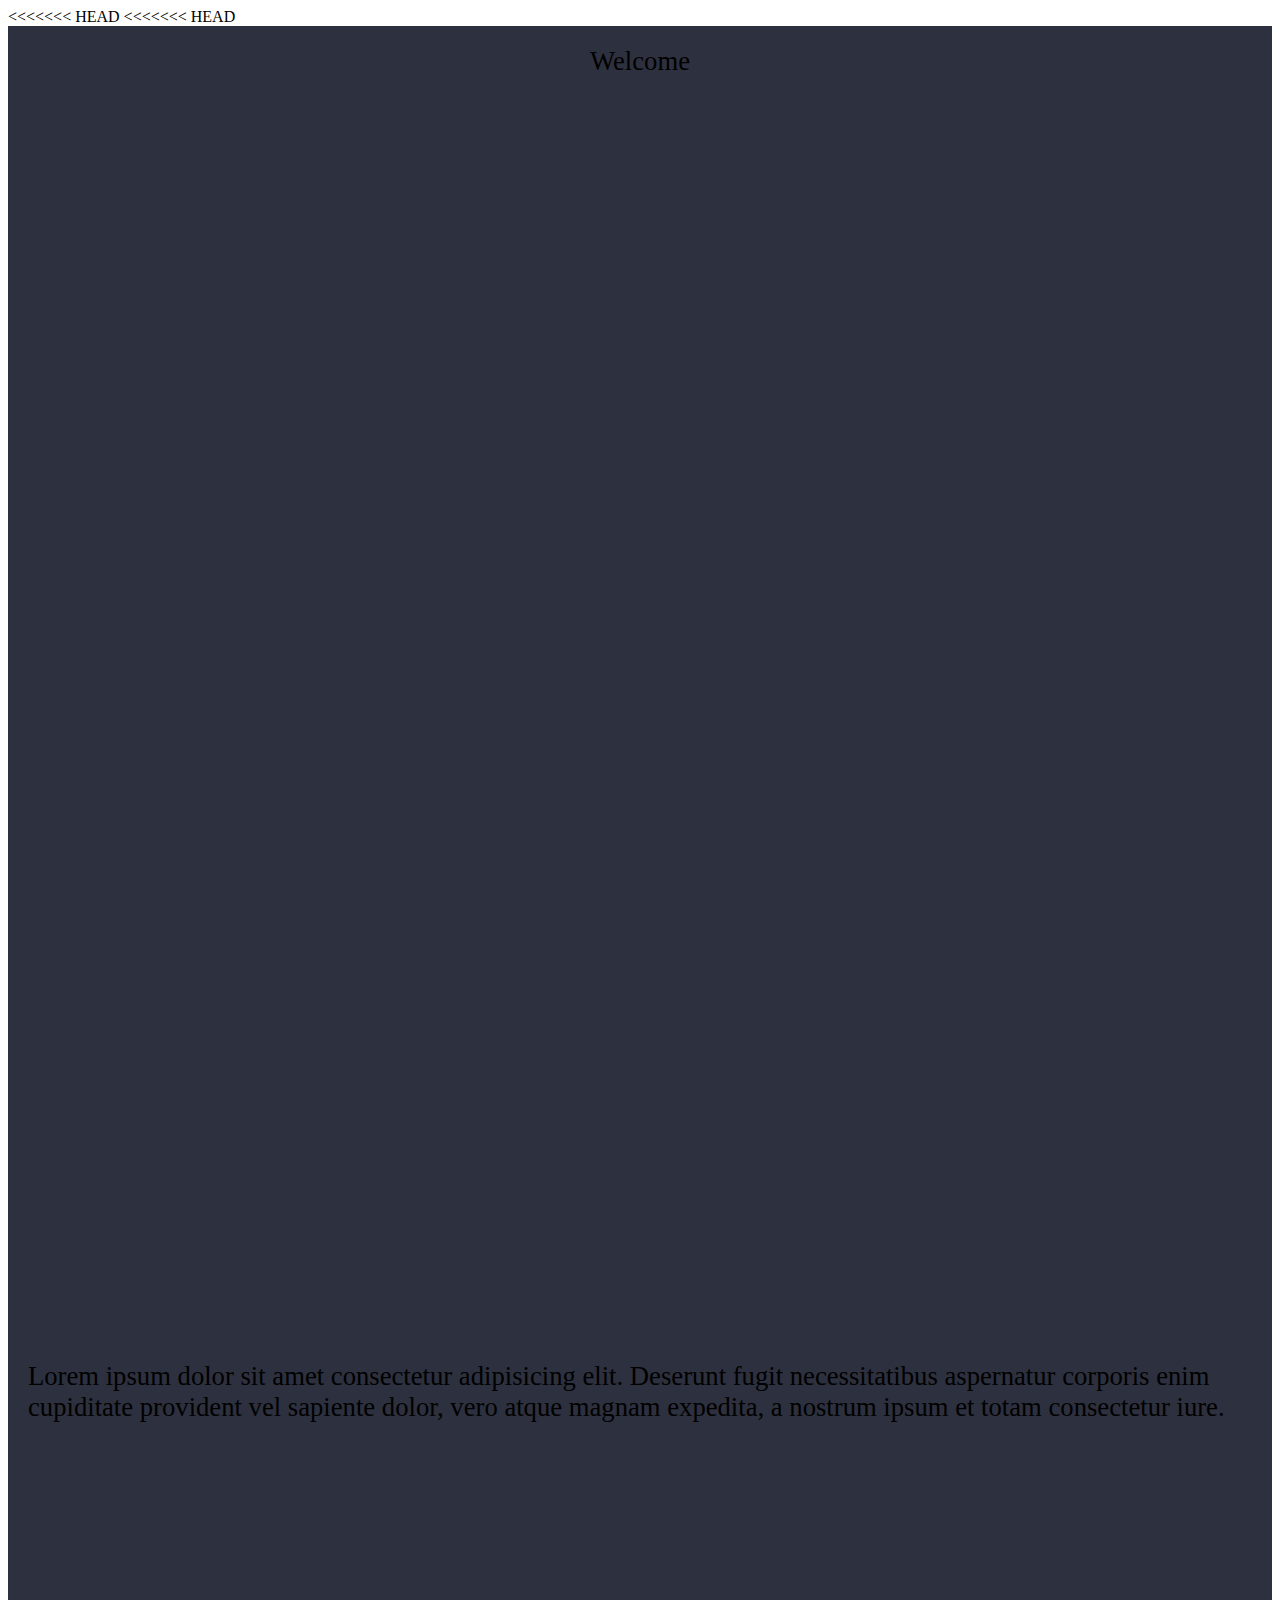
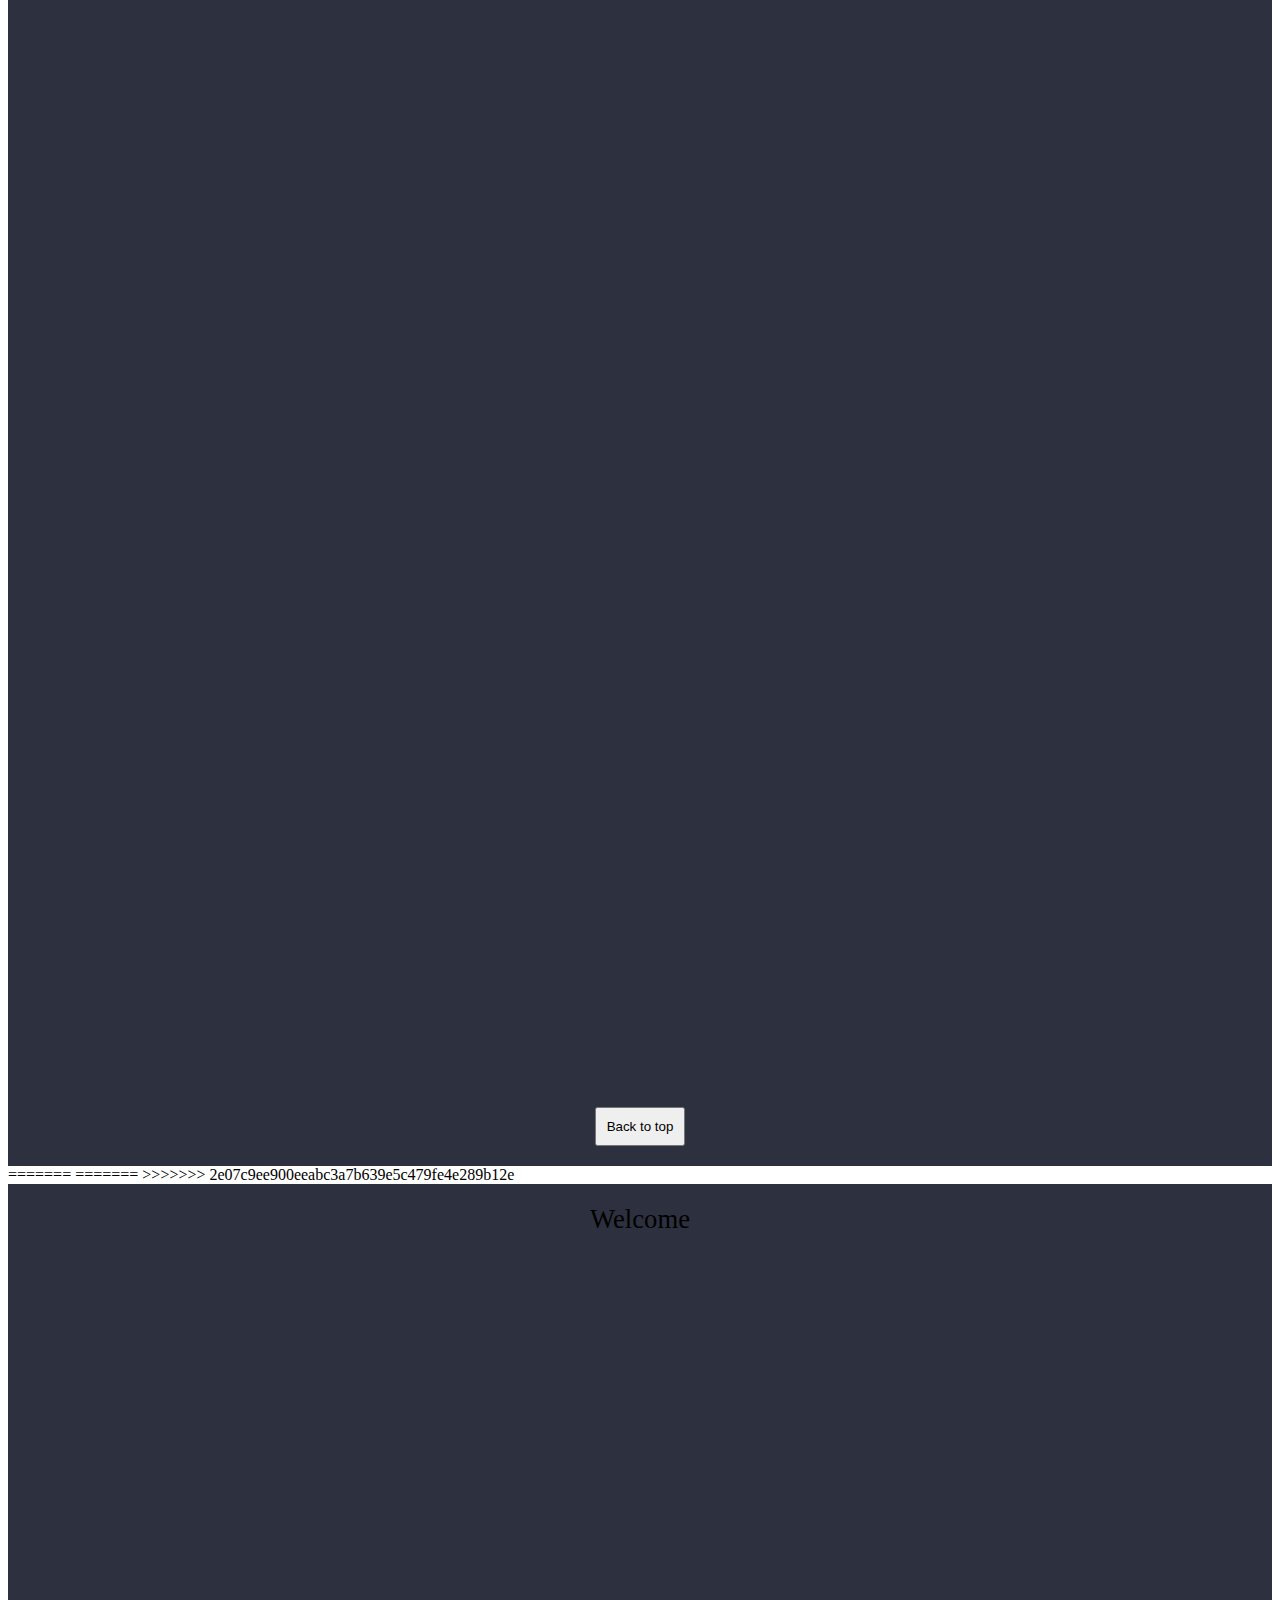
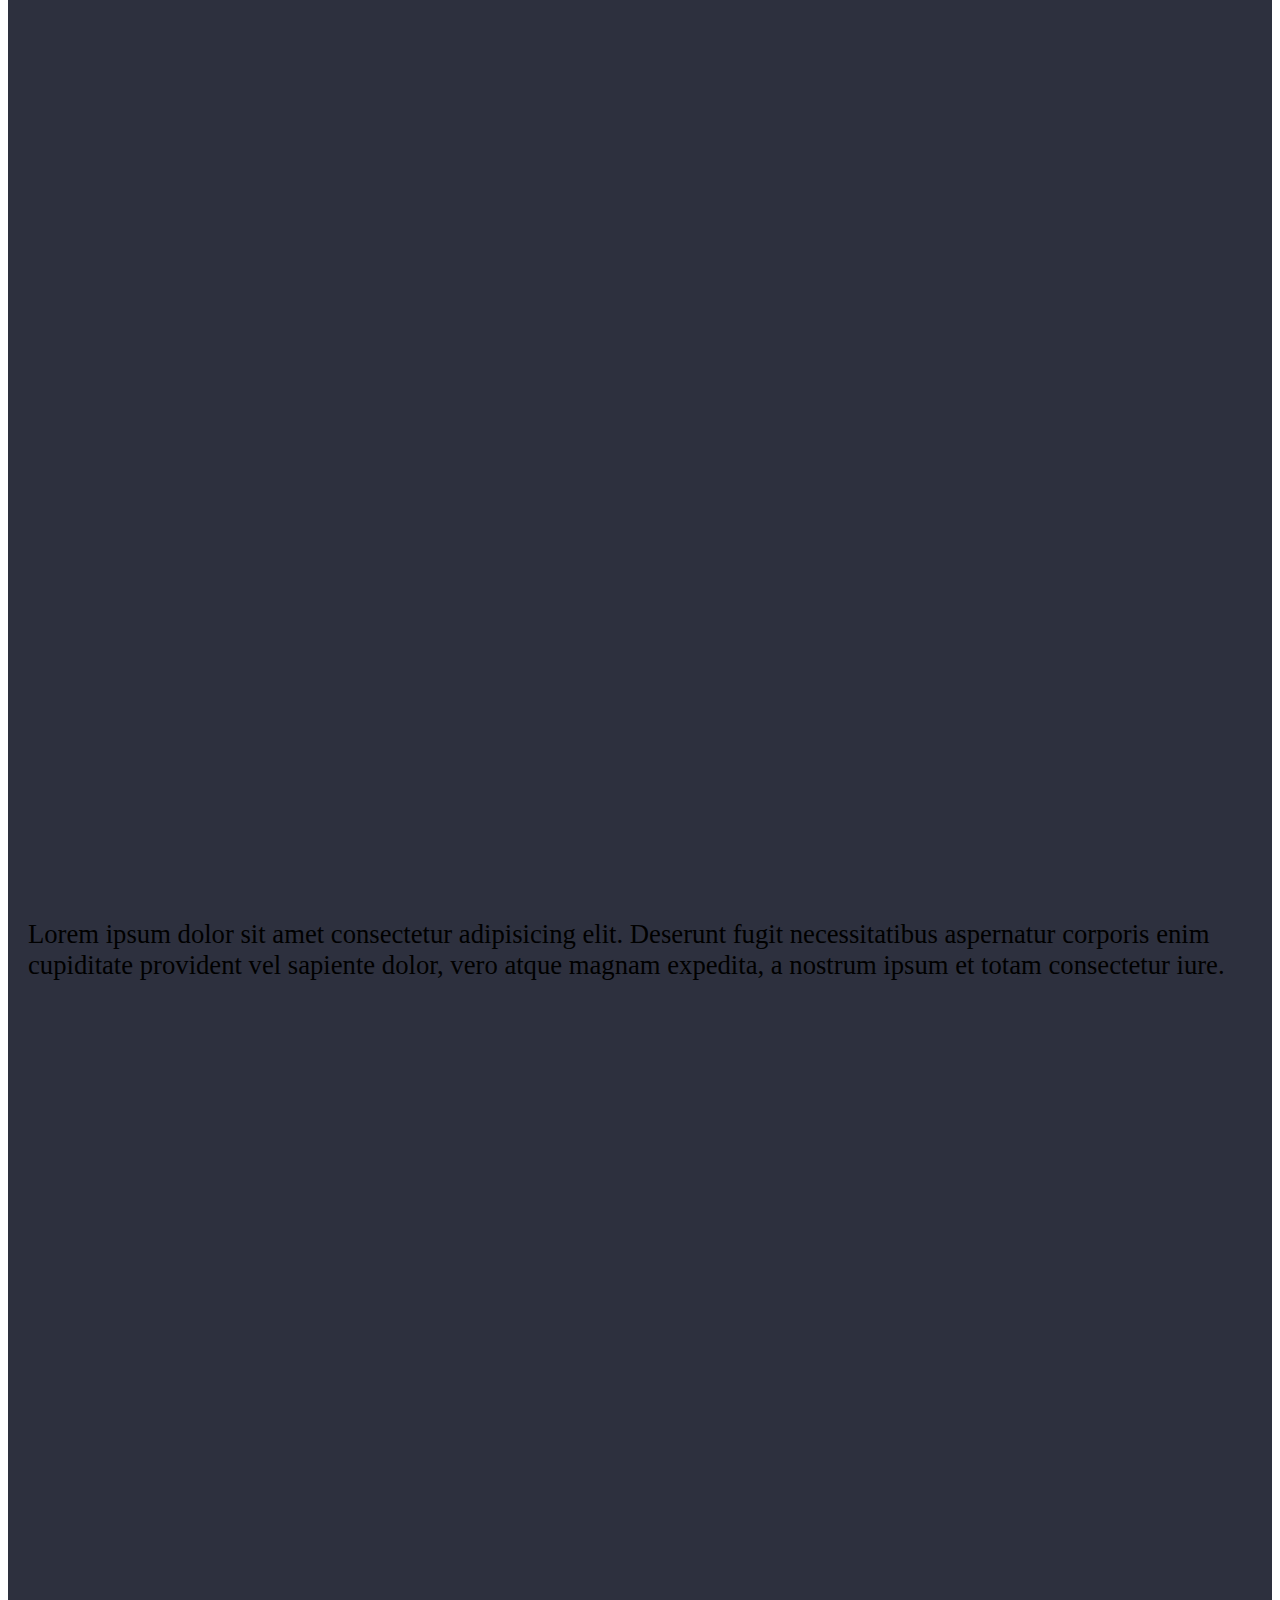
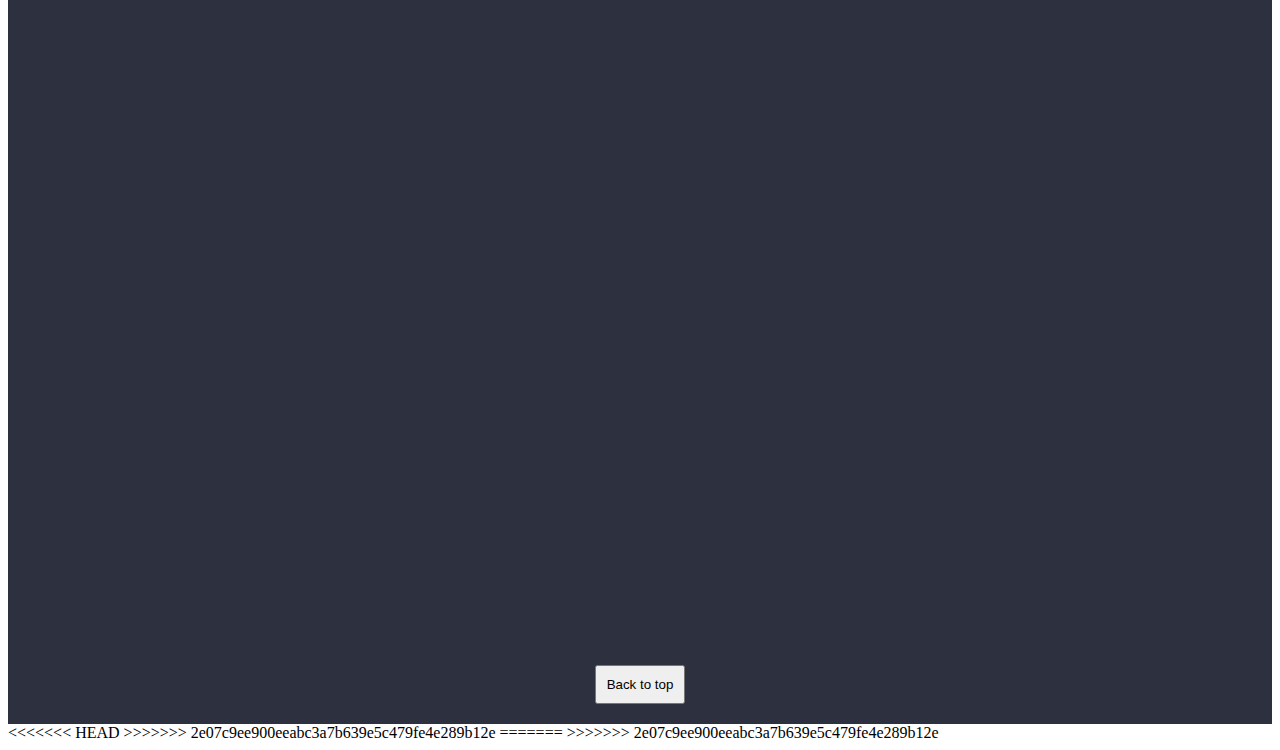
<file: demo/index.html>
<<<<<<< HEAD
<<<<<<< HEAD
<!DOCTYPE html>
<html lang="en">
<head>
  <meta charset="UTF-8">
  <meta http-equiv="X-UA-Compatible" content="IE=edge">
  <meta name="viewport" content="width=device-width, initial-scale=1.0">
  <title>Example</title>
  <link rel="stylesheet" href="./style.css">
</head>
<body >
  <div class="mainContainer">
    <div class="title">Welcome</div>
    <div class="title">Lorem ipsum dolor sit amet consectetur adipisicing elit. Deserunt fugit necessitatibus aspernatur corporis enim cupiditate provident vel sapiente dolor, vero atque magnam expedita, a nostrum ipsum et totam consectetur iure.</div>
    <button id="button">Back to top</button>
  </div>
  <script type="text/javascript" src="script.js"></script>
</body>
=======
=======
>>>>>>> 2e07c9ee900eeabc3a7b639e5c479fe4e289b12e
<!DOCTYPE html>
<html lang="en">
<head>
  <meta charset="UTF-8">
  <meta http-equiv="X-UA-Compatible" content="IE=edge">
  <meta name="viewport" content="width=device-width, initial-scale=1.0">
  <title>Example</title>
  <link rel="stylesheet" href="./style.css">
</head>
<body >
  <div class="mainContainer">
    <div class="title">Welcome</div>
    <div class="title">Lorem ipsum dolor sit amet consectetur adipisicing elit. Deserunt fugit necessitatibus aspernatur corporis enim cupiditate provident vel sapiente dolor, vero atque magnam expedita, a nostrum ipsum et totam consectetur iure.</div>
    <button id="button">Back to top</button>
  </div>
  <script type="text/javascript" src="script.js"></script>
</body>
<<<<<<< HEAD
>>>>>>> 2e07c9ee900eeabc3a7b639e5c479fe4e289b12e
=======
>>>>>>> 2e07c9ee900eeabc3a7b639e5c479fe4e289b12e
</html>
</file>
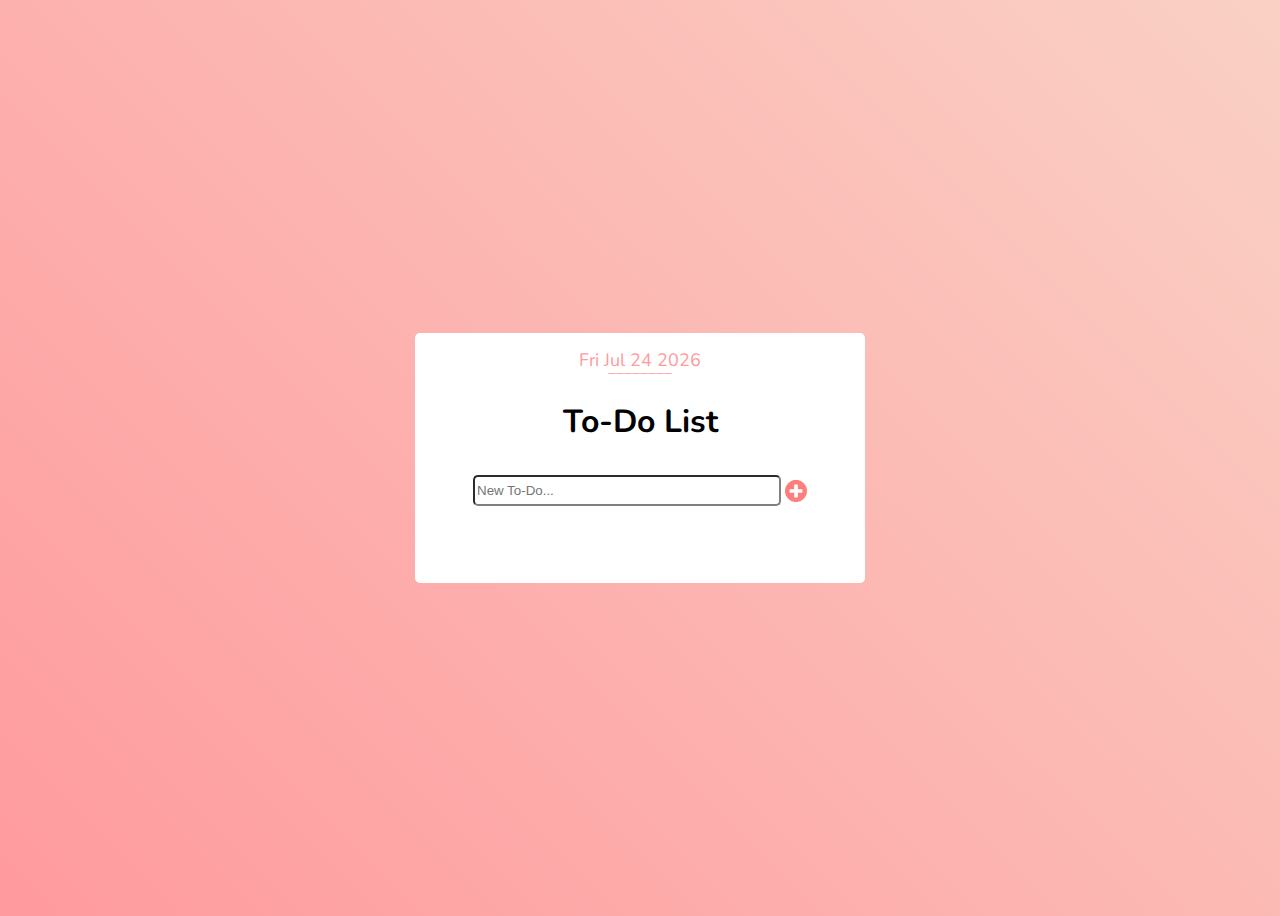
<file: todo-list/index.html>
<!DOCTYPE html>
<html lang="en">
<head>
  <meta charset="UTF-8">
  <meta http-equiv="X-UA-Compatible" content="IE=edge">
  <meta name="viewport" content="width=device-width, initial-scale=1.0">
  <title>To-Do List</title>
  <link rel="stylesheet" href="styles.css">
</head>
<body>
  <div id="Container">
    <div id="Underline">
      ________
    </div>
    <h1 id="Title">To-Do List</h1>
    <div id="outerContainer">
    </div>
    <div id="input">
      <div>
        <input type="text" id="task" name="task" placeholder="New To-Do...">
      </div>
      <div>
        <img src="plus.svg" id="plus">
      </div>
    </div>

  </div>
  <script type="text/javascript" src="script.js"></script>
</body>
<!DOCTYPE html>
<html lang="en">
<head>
  <meta charset="UTF-8">
  <meta http-equiv="X-UA-Compatible" content="IE=edge">
  <meta name="viewport" content="width=device-width, initial-scale=1.0">
  <title>To-Do List</title>
  <link rel="stylesheet" href="styles.css">
</head>
<body>
  
  <script type="text/javascript" src="script.js"></script>
</body>
</html>
</file>
<file: demo/style.css>
<<<<<<< HEAD
<<<<<<< HEAD
@import url('https://fonts.googleapis.com/css2?family=Poppins:wght@100;200;300;400&display=swap');

* {
  padding: 0;
  margin: 0;
  color: white;
  font-family: 'Poppins', sans-serif;
}

.title {
  font-size: 20pt;
}

.mainContainer {
  height: 300vh;
  display: flex;
  flex-direction: column;
  justify-content: space-between;
  align-items: center;
  background-color: #2D303E;
  padding: 20px;
}


#button {
  color: black;
  padding: 10px;
=======
=======
>>>>>>> 2e07c9ee900eeabc3a7b639e5c479fe4e289b12e
@import url('https://fonts.googleapis.com/css2?family=Poppins:wght@100;200;300;400&display=swap');

* {
  padding: 0;
  margin: 0;
  color: white;
  font-family: 'Poppins', sans-serif;
}

.title {
  font-size: 20pt;
}

.mainContainer {
  height: 300vh;
  display: flex;
  flex-direction: column;
  justify-content: space-between;
  align-items: center;
  background-color: #2D303E;
  padding: 20px;
}


#button {
  color: black;
  padding: 10px;
<<<<<<< HEAD
>>>>>>> 2e07c9ee900eeabc3a7b639e5c479fe4e289b12e
=======
>>>>>>> 2e07c9ee900eeabc3a7b639e5c479fe4e289b12e
}
</file>
<file: todo-list/styles.css>
@import url('https://fonts.googleapis.com/css2?family=Nunito:wght@400;500&display=swap');

body {
  font-family: 'Nunito', sans-serif;
  background-image: linear-gradient(45deg, #ff9a9e 0%, #fad0c4 99%, #fad0c4 100%);
  min-height: 100vh;
  display: flex;
  justify-content: center;
  align-items: center;
  text-align: center;
}

#Container {
  background-color: white;
  min-height: 250px;
  height: auto;
  width: 450px;
  border-radius: 5px;
  overflow: auto;
}

#Underline {
  color: #ff9a9e;
  margin-top: -15px;
}

#task {
  width: 300px;
  height: 25px;
  border-radius: 5px;
  border-color: grey;
}

#plus {
  height: 22px;
  margin-top: 5px;
  margin-left: 4px;
  
}

#input {
  display: flex;
  justify-content: center;
  margin-bottom: 25px;
  margin-top: 10px;
}

#outerContainer {
  width: 100%;
  display: flex;
  flex-direction: column;
  align-items: center;
}
@import url('https://fonts.googleapis.com/css2?family=Nunito:wght@400;500&display=swap');

body {
  font-family: 'Nunito', sans-serif;
  background-image: linear-gradient(45deg, #ff9a9e 0%, #fad0c4 99%, #fad0c4 100%);
  min-height: 100vh;
  display: flex;
}
</file>
